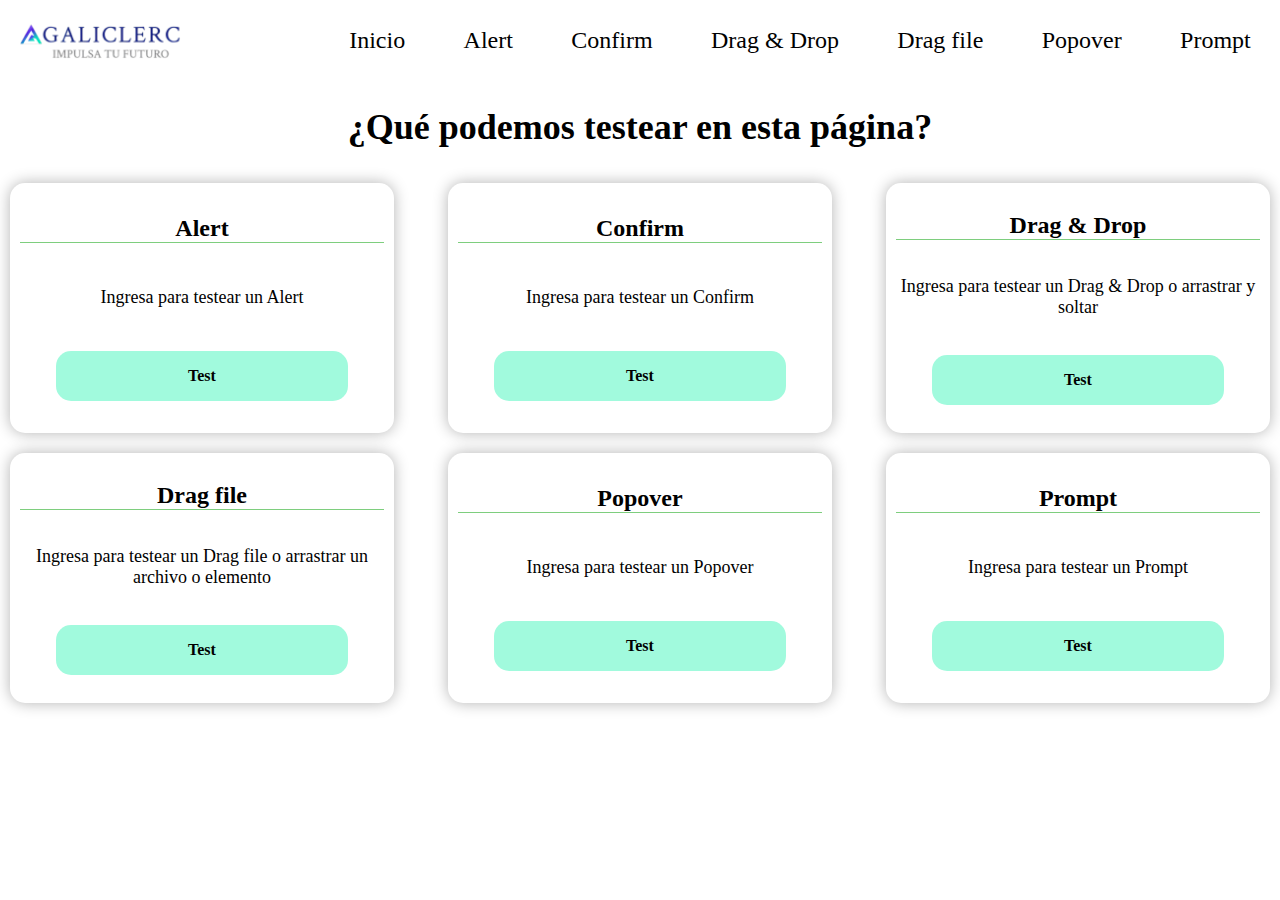
<file: index.html>
<!DOCTYPE html>
<html lang="es">
<head>
    <meta charset="UTF-8">
    <link rel="shortcut icon" href="./assets/img/icono.png" type="image/x-icon">
    <meta name="viewport" content="width=device-width, initial-scale=1.0">
    <link rel="stylesheet" href="./css/styles.css">
    <title>Galiclerc-testing</title>
</head>
<body>
    <header class="header">
        <img class="logo" src="./assets/img/Logo-Galiclerc.png" alt="">
        <nav class="nav">
            <ul class="navBar">
                <li class="navBar-item"><a class="navBar-item-a" href="./index.html">Inicio</a></li>
                <li class="navBar-item"><a class="navBar-item-a" href="./pages/alert.html">Alert</a></li>
                <li class="navBar-item"><a class="navBar-item-a" href="./pages/confirm.html">Confirm</a></li>
                <li class="navBar-item"><a class="navBar-item-a" href="./pages/drag-drop.html">Drag & Drop</a></li>
                <li class="navBar-item"><a class="navBar-item-a" href="./pages/drag-file.html">Drag file</a></li>
                <li class="navBar-item"><a class="navBar-item-a" href="./pages/popover.html">Popover</a></li>
                <li class="navBar-item"><a class="navBar-item-a" href="./pages/prompt.html">Prompt</a></li>
            </ul>
        </nav>
    </header>
    <main>
        <h3 class="title">¿Qué podemos testear en esta página?</h3>
<section class="cards">
    <div class="card">
        <div class="card-header">
            <h2 class="card-title">Alert</h2>
        </div>
        <div class="card-body">
            <p class="card-text">Ingresa para testear un Alert</p>
        </div>
        <div class="card-footer">
           <button class="btn-card"> <a class="a-card" id="alert" target="_blank" href="./pages/alert.html">Test</a></button>
        </div>
    </div>
    <div class="card">
        <div class="card-header">
            <h2 class="card-title">Confirm</h2>
        </div>
        <div class="card-body">
            <p class="card-text">Ingresa para testear un Confirm</p>
        </div>
        <div class="card-footer">
            <button class="btn-card"><a class="a-card" id="confirm" target="_blank" href="./pages/confirm.html">Test</a></button>
        </div>
    </div>

    <div class="card">
        <div class="card-header">
            <h2 class="card-title">Drag & Drop</h2>
        </div>
        <div class="card-body">
            <p class="card-text">Ingresa para testear un Drag & Drop o arrastrar y soltar</p>
        </div>
        <div class="card-footer">
            <button class="btn-card"><a class="a-card" id="dragDrop" target="_blank" href="./pages/drag-drop.html">Test</a></button>
        </div>
    </div>
    <div class="card">
        <div class="card-header">
            <h2 class="card-title">Drag file</h2>
        </div>
        <div class="card-body">
            <p class="card-text">Ingresa para testear un Drag file o arrastrar un archivo o elemento </p>
        </div>
        <div class="card-footer">
            <button class="btn-card"><a class="a-card" id="dragFile" target="_blank" href="./pages/drag-file.html">Test</a></button>
        </div>
    </div>
    <div class="card">
        <div class="card-header">
            <h2 class="card-title">Popover</h2>
        </div>
        <div class="card-body">
            <p class="card-text">Ingresa para testear un Popover</p>
        </div>
        <div class="card-footer">
            <button class="btn-card"><a class="a-card" id="popover" target="_blank" href="./pages/popover.html">Test</a></button>
        </div>
    </div>
    <div class="card">
        <div class="card-header">
            <h2 class="card-title">Prompt</h2>
        </div>
        <div class="card-body">
            <p class="card-text">Ingresa para testear un Prompt</p>
        </div>
        <div class="card-footer">
            <button class="btn-card"><a class="a-card" id="prompt" target="_blank" href="./pages/prompt.html">Test</a></button>
        </div>
    </div>
    
</section>

    </main>
</body>
</html>
</file>
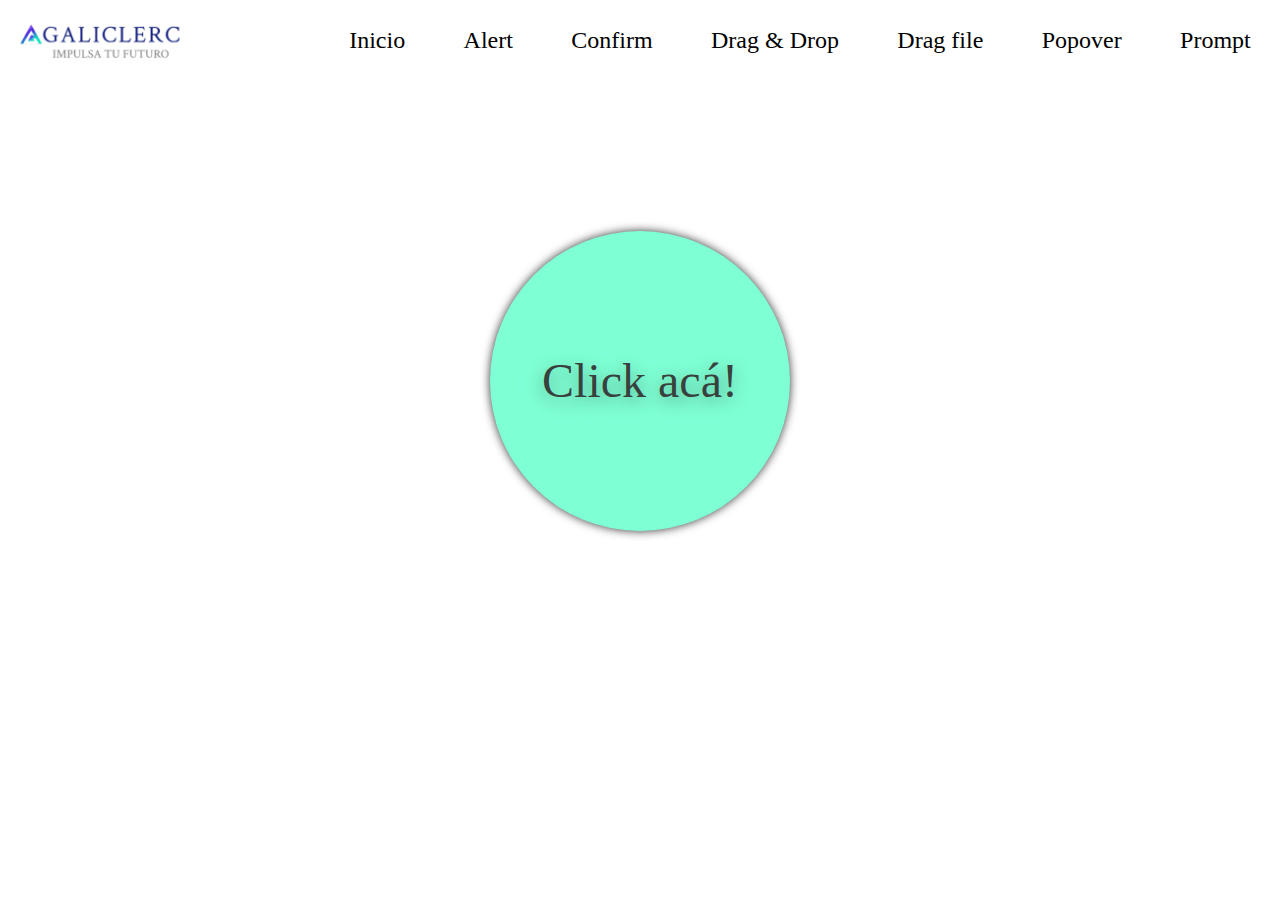
<file: pages/popover.html>
<!DOCTYPE html>
<html lang="es">
<head>
    <meta charset="UTF-8">
    <meta name="viewport" content="width=device-width, initial-scale=1.0">
    <link rel="stylesheet" href="../css/styles.css">
    <title>Popover</title>
</head>
<body>
    <header class="header">
        <img class="logo" src="../assets/img/Logo-Galiclerc.png" alt="">
        <nav class="nav">
            <ul class="navBar">
                <li class="navBar-item"><a class="navBar-item-a" href="../index.html">Inicio</a></li>
                <li class="navBar-item"><a class="navBar-item-a" href="./alert.html">Alert</a></li>
                <li class="navBar-item"><a class="navBar-item-a" href="./confirm.html">Confirm</a></li>
                <li class="navBar-item"><a class="navBar-item-a" href="./drag-drop.html">Drag & Drop</a></li>
                <li class="navBar-item"><a class="navBar-item-a" href="./drag-file.html">Drag file</a></li>
                <li class="navBar-item"><a class="navBar-item-a" href="#">Popover</a></li>
                <li class="navBar-item"><a class="navBar-item-a" href="./prompt.html">Prompt</a></li>
            </ul>
        </nav>
    </header>
    <main>
        <div class="alert-container">
            <button id="mi-boton" class="alert-btn"> Click acá!</button>
            
        </div>
       
    
    <div id="mi-popover" class="popover">     
        <span id="close-popover" class="close-button-popover">&times;</span>
        <p>Contenido del Popover</p>
    </div>
</main>
    <script>
        document.getElementById('mi-boton').addEventListener('click', function() {
            var popover = document.getElementById('mi-popover');
            popover.style.display = 'block';

            document.getElementById('close-popover').addEventListener('click', function() {
                popover.style.display = 'none';
            });
        });
    </script>
</body>
</html>
</file>
<file: css/styles.css>
* {
  margin: 0;
  padding: 0;
  box-sizing: border-box;
  font-family:Georgia, 'Times New Roman', Times, serif
}

/* Barra de navegación */
.header {
  display: flex;
  justify-content: space-between;
  flex-wrap: nowrap;
  width: 100%;
  flex-direction: row;
  align-items: center;
}
.logo {
  width: 15%;
  margin: 20px;
}
.nav {
  width: 75%;
  display: flex;
  flex-direction: row;
  flex-wrap: nowrap;
  align-content: center;
  justify-content: space-between;
  align-items: center;
}

.navBar {
  width: 100%;
  display: flex;
  flex-direction: row;
  flex-wrap: nowrap;
  align-content: center;
  justify-content: space-around;
  align-items: center;
  padding: auto;
}
.navBar-item {
  list-style: none;
  padding: 10px;
  font-size: 24px;
  color: black;
}
.navBar-item-a {
  text-decoration: none;
  color: black;
}
.navBar-item-a:hover {
  color: green;
}

.title {
  font-size: 36px;
  text-align: center;
  padding: 10px;
  margin: 15px auto;
}

.cards {
  width: 100%;
  display: flex;
  flex-direction: row;
  flex-wrap: wrap;
  align-content: center;
  justify-content: space-between;
  align-items: center;
}

.card {
  display: flex;
  width: 30%;
  height: 250px;
  border-radius: 15px;
  box-shadow: 0 0 15px rgba(0, 0, 0, 0.3);
  margin: 10px;
  flex-direction: column;
  flex-wrap: wrap;
  align-content: center;
  justify-content: space-around;
  align-items: center;
  padding: 10px;
}
.card:hover {
  box-shadow: 0 0 15px rgba(10, 150, 22, 0.3);
  scale: 1.1;
  transition: all 0.3s ease-in-out;
}
.card-header {
  width: 100%;
  border-bottom: 1px solid rgba(45, 176, 45, 0.616);
}

.card-title {
  text-align: center;
}

.card-body {
  width: 100%;
  text-align: center;
}

.card-text {
  font-size: 18px;
  margin: auto;
  margin: auto;
}

.card-footer {
  width: 100%;
  display: flex;
  flex-direction: row;
  justify-content: center;
}

.btn-card {
  background-color: rgba(112, 248, 203, 0.653);
  border: none;
  border-radius: 15px;
  width: 80%;
  height: 50px;
  cursor: pointer;
}

.a-card {
  font-size: 1.2em;
  font-weight: bold;
  text-decoration: none;
  color: black;
}

/* Página Alert */

.alert-container {
  width: 300px;
  height: 300px;
  display: flex;
  justify-content: center;
  margin: 150px auto;
  border: none;
  border-radius: 50%;
  background-color: aquamarine;
  box-shadow: 0 0 10px rgba(0, 0, 0, 0.8);
}
.alert-btn {
  border: none;
  border-radius: 50%;
  background-color: transparent;
  text-shadow: 0 4px 18px rgba(0, 0, 0, 0.4);
  font-size: 48px;
  color: rgba(53, 54, 53, 0.937);
  cursor: pointer;
  width: 299px;
  height: 299px;
}

/* Página Confirm */
.confirm {
  display: flex;
  justify-content: center;
  width: 100%;
  text-align: center;
  margin: auto;
}

.span-confirm {
  font-size: 36px;
}
/*Pagina Popover*/
.popover {
  display: none;
  width: 300px;
  background-color: #086b15;
  border: none;
  border-radius: 15px;
  padding: 10px;
  position: absolute;
  top: 250px;
  left: 75%;
  right: inherit;
  font-size: 24px;
  color: aliceblue;
}

.close-button-popover {
  position: absolute;
  top: 5px;
  right: 5px;
  cursor: pointer;
}
/*Página Drag & Drop*/
.item {
  cursor: pointer;
  text-decoration: none;
  width: 150px;
  margin: 20;
  padding: 5px;
  background-color: #283a64;
  color: #ffffff;
  font-weight: bold;
}
.red {
  background-color: red;
}
.orange {
  background-color: orange;
  color: black;
}
.container {
  display: block;
  padding-top: 6px;
  width: 100%;
  height: 150px;
  background-color: #f0f0f0;
  width: 60%;
  margin: 20px auto;
}
.container legend {
  font-size: 20px;
  color: black;
  margin-right: 30px;
}
</file>
